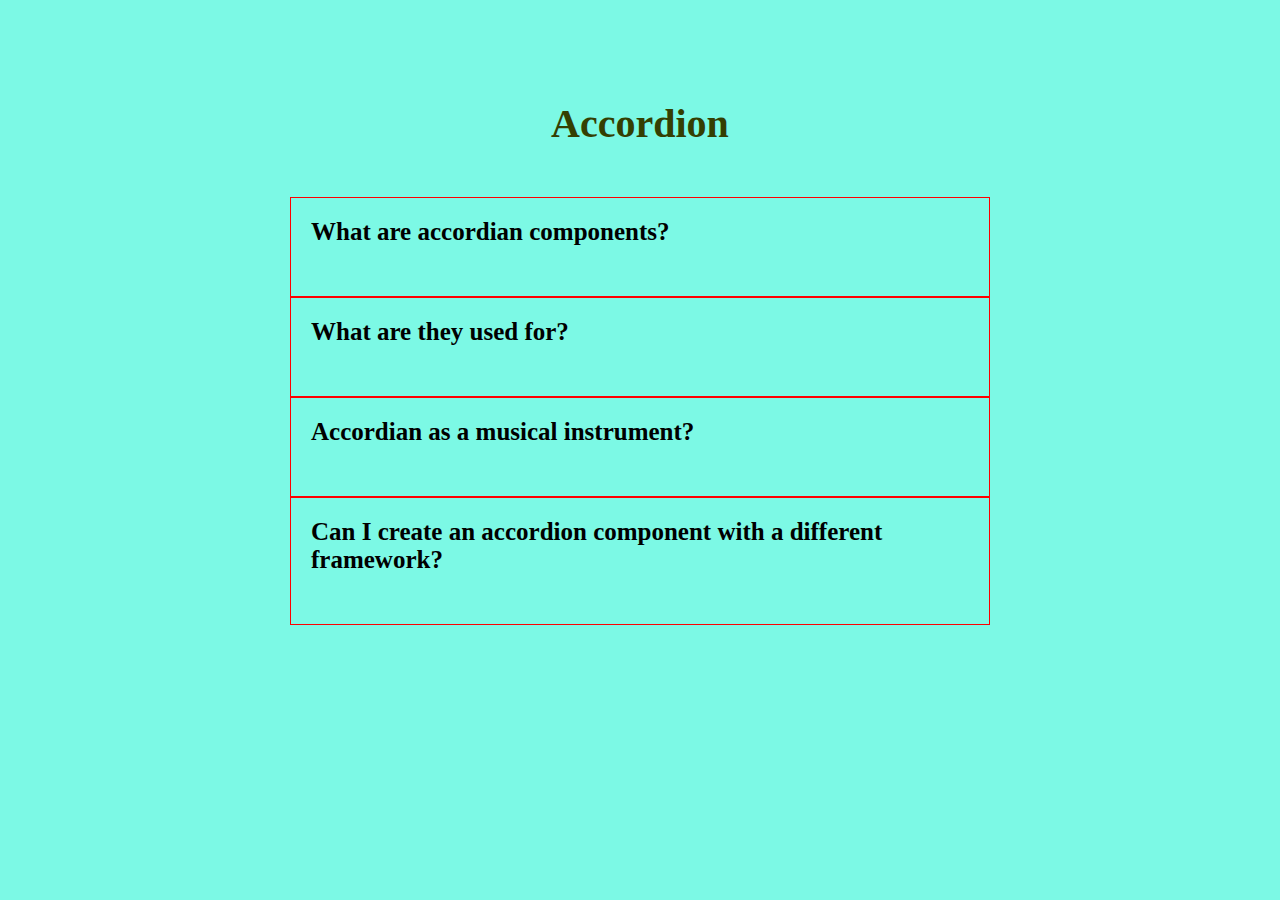
<file: 01Accordian/index.html>
<!DOCTYPE html>
<html lang="en">
<head>
    <meta charset="UTF-8">
    <meta name="viewport" content="width=device-width, initial-scale=1.0">
    <title>Accordion</title>
    <link rel="stylesheet" href="style.css">
    <link rel="stylesheet" href="https://cdnjs.cloudflare.com/ajax/libs/font-awesome/6.5.2/css/all.min.css" integrity="sha512-SnH5WK+bZxgPHs44uWIX+LLJAJ9/2PkPKZ5QiAj6Ta86w+fsb2TkcmfRyVX3pBnMFcV7oQPJkl9QevSCWr3W6A==" crossorigin="anonymous" referrerpolicy="no-referrer" />

</head>
<body>
   <section
   class="section"
   >
   <div class="container">
    <h1>Accordion</h1>
    <div class="accordion"></div>
   </div>

   </section>
   <script src="./main.js"></script>
</body>
</html>
</file>
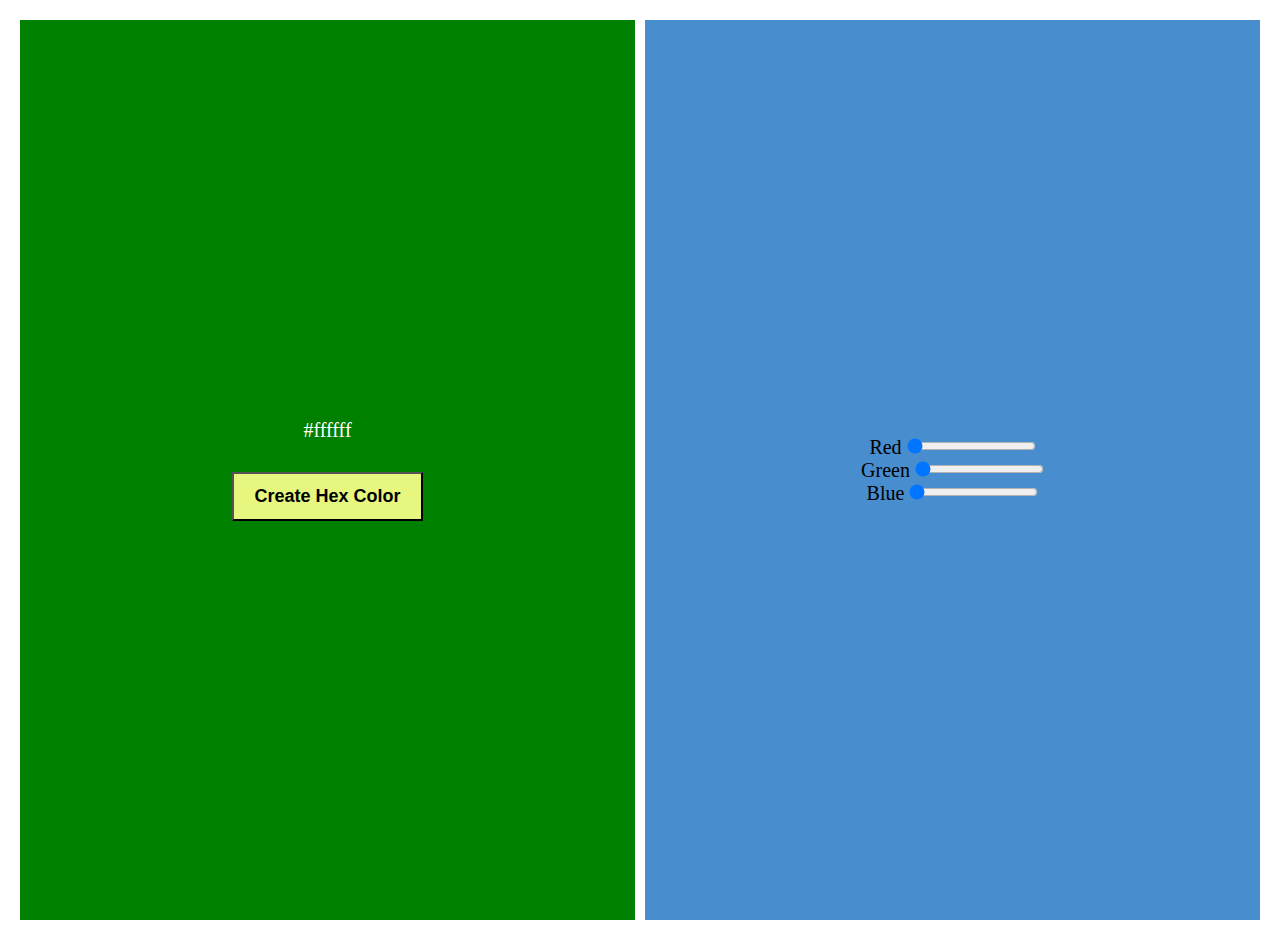
<file: 02Randomcolor/index.html>
<!DOCTYPE html>
<html lang="en">
<head>
    <meta charset="UTF-8">
    <meta name="viewport" content="width=device-width, initial-scale=1.0">
    <title>Random color Generator</title>
    <link rel="stylesheet" href="style.css">
</head>
<body>
    <div class="random-color-generator-container">
        <div class="hex-color-container">
            <p class="hex-color-value">#ffffff</p>
            <button class="hex-btn">Create Hex Color</button>
        </div>
        <div class="rgb-color-container">

            <div> 
            <label for="red">Red</label>
            <input 
            type="range"
            min="0"
            max="255"
            value="0"
            id="red"
            >
        </div>
        <div>
            <label for="green">Green</label>
            <input 
            type="range"
            min="0"
            max="255"
            value="0"
            id="green"
            >
        </div>
        <div>
            <label for="blue">Blue</label>
            <input 
            type="range"
            min="0"
            max="255"
            value="0"
            id="blue"
            >
        </div>
        </div>
    </div>

    <script src="./main.js"></script>
</body>
</html>
</file>
<file: 01Accordian/style.css>
*{
    margin: 0;
    padding: 0;
    box-sizing: border-box;

}

body{
    background-color: #7cf9e5;
}

.section {
 min-height: 100vh;
 padding-top: 100px;
}

.container {
    max-width: 1440px;
    margin-left: auto;
    margin-right: auto;
    padding-left: 20px;
    padding-right: 20px;
}

h1{
    font-size: 40px;
    margin-bottom: 50px;
    color: rgb(52, 63, 2);
    text-align: center;
}

.accordion{
    max-width: 700px;
    margin:auto;
}

.accordion_item{
    border: 1px solid red;
    padding: 20px;

}

.accordion_title{
    display: flex;
    align-items: center;
    gap: 10px;
    padding-bottom: 30px;
}

.accordion_title h3 {
    flex: 1;
    font-size: 25px;
}

.accordion_title i{
    font-size: 30px;
    cursor: pointer;
}

.accordion_content{
    display: none;
}

.accordion_title.active + .accordion_content {
    display: block;
    padding-top: 20px;
}

.accordion_content p{
    font-size: 20px;
    color: rgb(129, 58, 7);
}

.accordion_title.active i{
    transform: rotate(180deg);
}

.accordion_title.active{
    border-bottom: 2px solid red;
}
</file>
<file: 02Randomcolor/style.css>
*{
    padding: 0;
    margin: 0;
    box-sizing: border-box;
}

body{
    padding: 20px;
    font-size: 20px;

}

.random-color-generator-container{
    display: flex;
    gap:10px;
}

.hex-color-container, .rgb-color-container{
    min-height: 100vh;
    flex: 1;
}

.hex-color-container button {
    padding:12px 20px;
    cursor: pointer;
    font-size: 18px;
    font-weight: bold;
    background-color: rgb(230, 246, 127);


}

.hex-color-container{
    display: flex;
    flex-direction: column;
    gap: 20px;
}

.hex-color-container{
    background-color: green;
    padding: 20px;
    display: flex;
    justify-content: center;
    align-items: center;
    flex-direction: column;
    gap: 30px;
}

.rgb-color-container{
    background-color: rgb(72, 141, 206);
    padding: 20px;
   display: flex;
   flex-direction: column;
    justify-content: center;
    align-items: center;
}

.hex-color-value{
    color: #fff;
}
</file>
